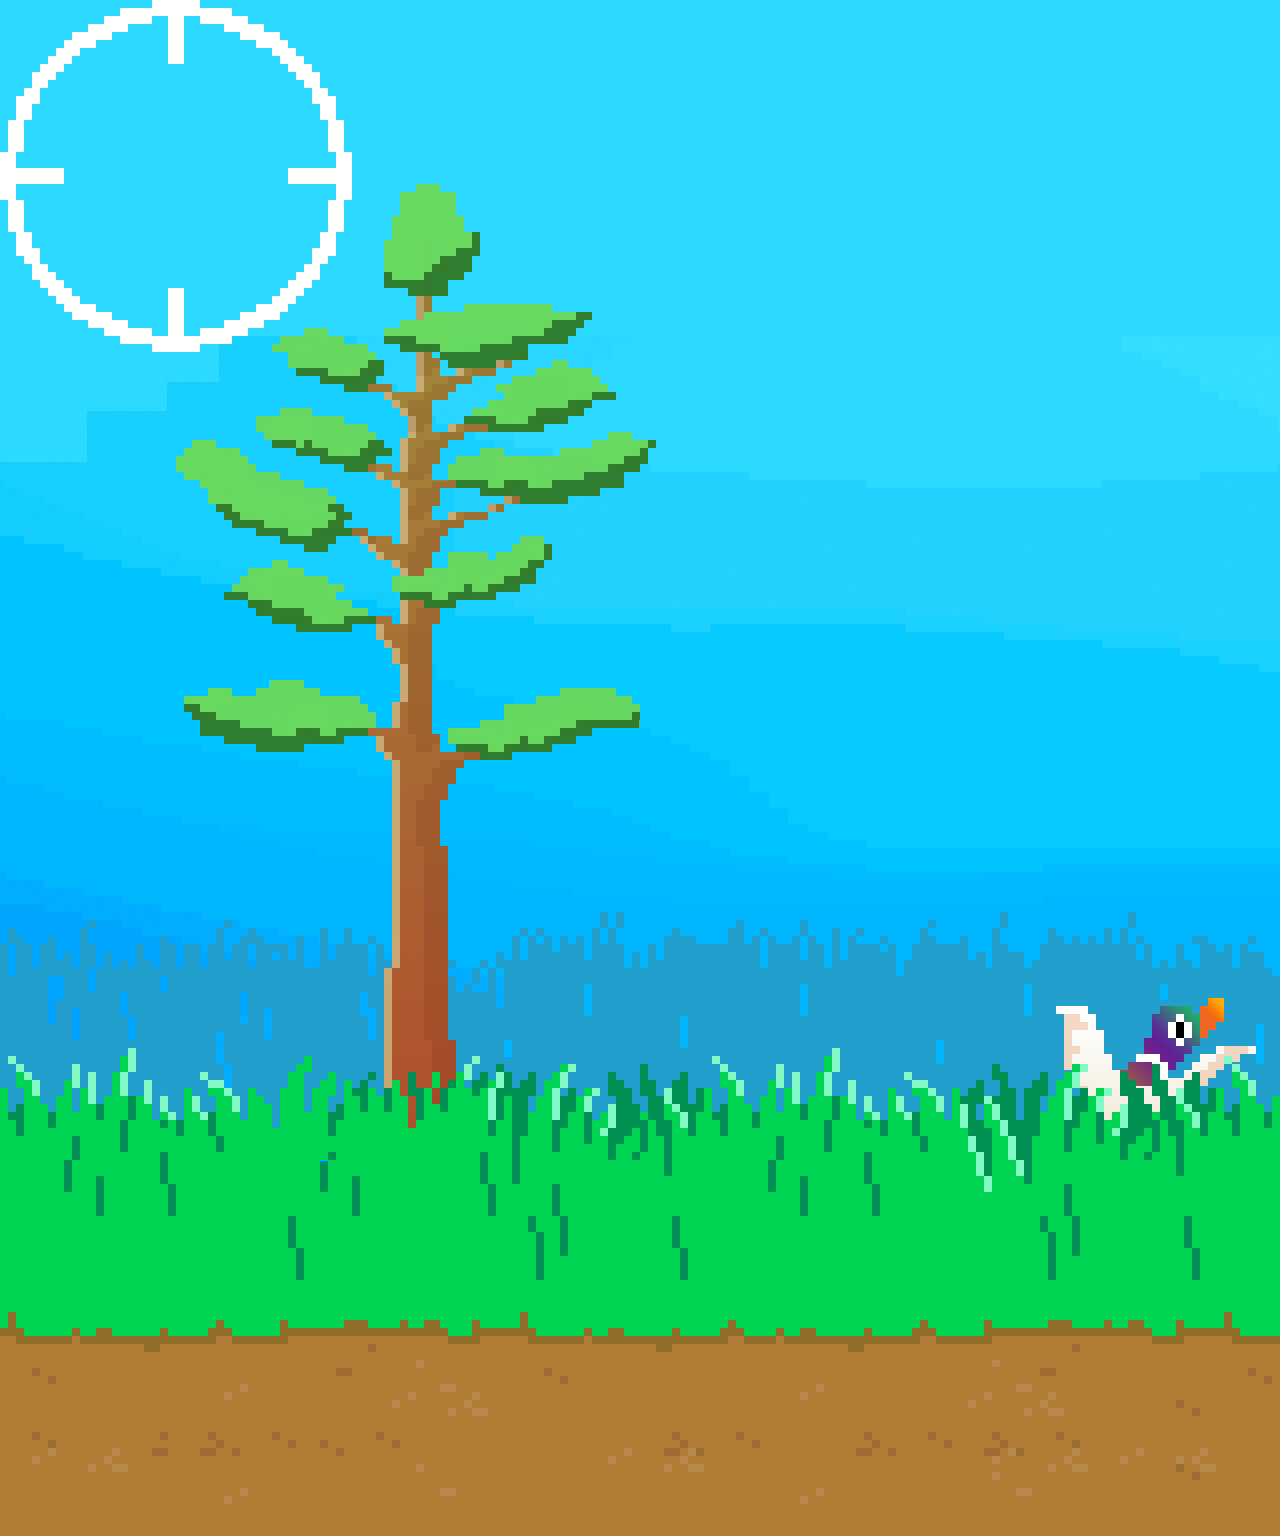
<file: index.html>
<!DOCTYPE html>
<html lang="en">
<head>
  <meta charset="UTF-8">
  <meta name="viewport" content="width=device-width">
  <title>Shooting test</title>
  <script src="https://ajax.googleapis.com/ajax/libs/jquery/2.1.3/jquery.min.js"></script>
  <link rel="stylesheet" href="libs/styles/normalize.min.css">
  <link rel="stylesheet" href="libs/styles/shoot.css">

</head>
<body>

  <div id="warning"></div>
  <div id="container">
    <div id="clicker"></div>
    <div id="black"></div>
    <div class="front-bg"></div>
    <div id="duck" class="container__duck"></div>
    <div id="aim"></div>
    <div id="dog"></div>
    <div class="sky"></div>
  </div>

<script>
  $( '#clicker' ).on('click', function(){
     $( '#black' ).addClass( "active" );
     $( '#dog' ).addClass( "mockin" );
     $( '#aim' ).addClass( "aim-active" );
     $( '#clicker' ).hide();
     setTimeout(function() {
            $('#black').removeClass('active');
     },200);
     setTimeout(function () {
       $('#aim').removeClass('aim-active');
       $('#dog').removeClass('mockin');
       $( '#clicker' ).show();
     }, 2000);
  });
</script>

<script src="libs/scripts/aim.js" charset="utf-8"></script>

</body>
</html>
</file>
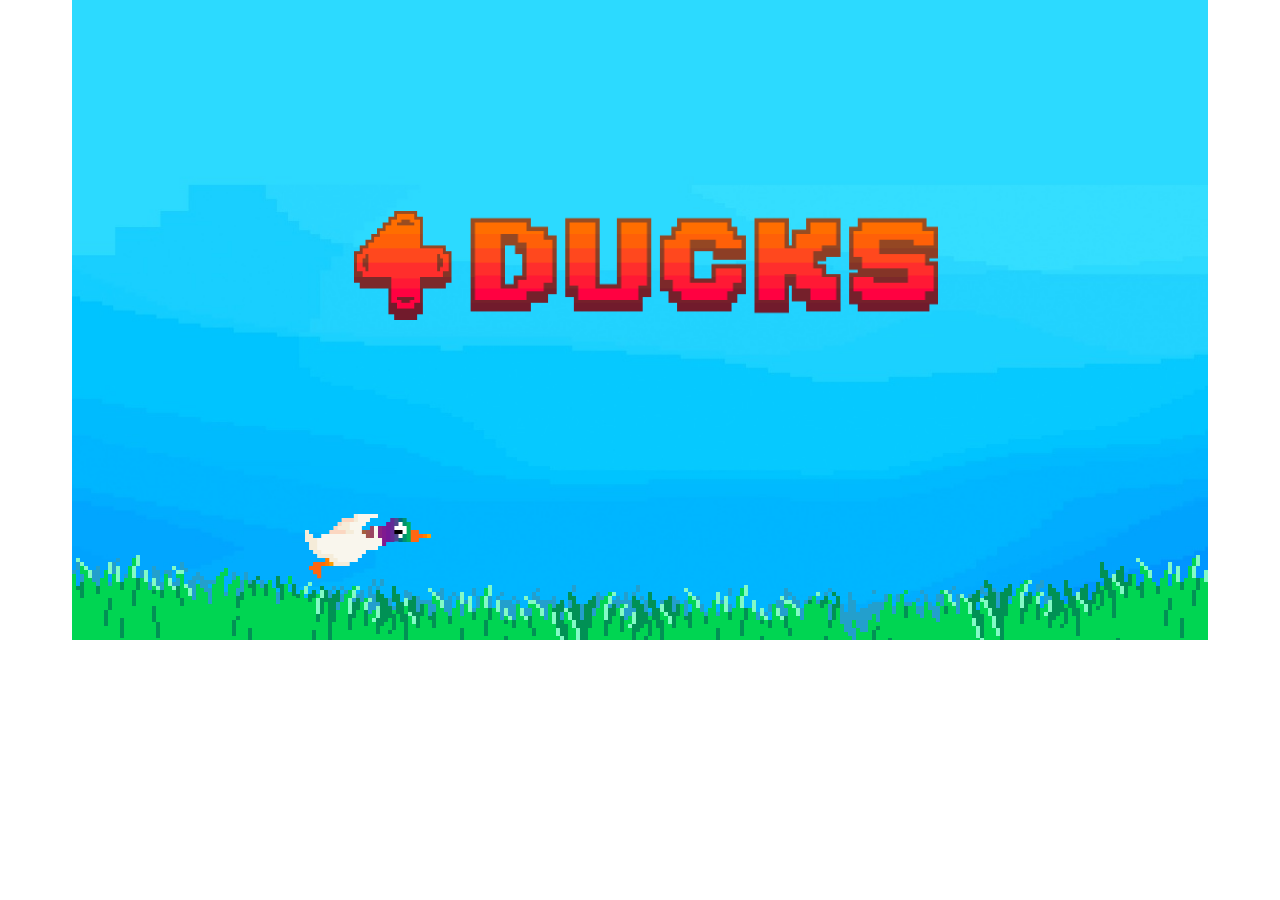
<file: hype-mobile/hype-mobile.html>
<!DOCTYPE html>
<html>
  <head>
	<meta http-equiv="Content-Type" content="text/html; charset=utf-8" />
	<meta http-equiv="X-UA-Compatible" content="chrome=1,IE=edge" />
	<title>hype-mobile</title>
	<style>
		html {
			height:100%;
		}
		body {
			background-color: #FFFFFF;
			margin:0;
			height:100%;
		}
	</style>

	<!-- copy these lines to your document head: -->

	<meta name="viewport" content="user-scalable=yes, initial-scale=1.0, width=device-width" />


	<!-- end copy -->

  </head>
  <body>
	
	<!-- copy these lines to your document: -->

	<div id="hypemobile_hype_container" style="margin:auto;position:relative;width:1136px;height:640px;overflow:hidden;" aria-live="polite">
		<script type="text/javascript" charset="utf-8" src="hype-mobile.hyperesources/hypemobile_hype_generated_script.js?76774"></script>
	</div>

	<!-- end copy -->


	


	<!-- text content for search engines: -->

	<div style="display:none">

		<div></div>

	</div>

	<!-- end text content: -->

  </body>
</html>
</file>
<file: libs/styles/shoot.css>
#container{width:2048px;height:1536px;position:relative}.front-bg{background-image:url(../img/front-bg.png);height:1536px;position:absolute;width:2048px;z-index:3}.sky{background-image:url(../img/bg.jpg);height:1536px;position:absolute;width:2048px;z-index:1}#duck{width:232px;height:208px;position:absolute;left:50%;z-index:2;top:65%;background-image:url(../img/duck-fly.gif);-webkit-animation:duck 15s linear infinite;animation:duck 15s linear infinite}#aim{width:352px;height:352px;background-image:url(../img/target.png);position:absolute;left:50%;top:50%;z-index:4;opacity:1}#aim.aim-active{opacity:0}#black.active{background-color:rgba(0,0,0,0.7);height:1536px;width:inherit;position:absolute;z-index:999}#dog{width:270px;height:380px;position:absolute;z-index:2;left:50%;top:75%;background-image:url(../img/dog-mockin.gif)}#dog.mockin{-webkit-animation:dog 2s linear infinite;animation:dog 2s linear infinite}#clicker{position:absolute;height:inherit;width:inherit;z-index:10}@-webkit-keyframes duck{0%{left:50%;top:65%;-webkit-transform:rotateY(0deg);transform:rotateY(0deg)}12.4%{-webkit-transform:rotateY(0deg);transform:rotateY(0deg)}12.5%{left:85%;top:35%;-webkit-transform:rotateY(180deg);transform:rotateY(180deg)}25%{left:72.5%;top:5%}50%{left:22.5%;top:65%}62.4%{-webkit-transform:rotateY(180deg);transform:rotateY(180deg)}62.5%{left:5%;top:35%;-webkit-transform:rotateY(0deg);transform:rotateY(0deg)}75%{left:22.5%;top:5%}100%{left:50%;top:65%}}@keyframes duck{0%{left:50%;top:65%;-webkit-transform:rotateY(0deg);transform:rotateY(0deg)}12.4%{-webkit-transform:rotateY(0deg);transform:rotateY(0deg)}12.5%{left:85%;top:35%;-webkit-transform:rotateY(180deg);transform:rotateY(180deg)}25%{left:72.5%;top:5%}50%{left:22.5%;top:65%}62.4%{-webkit-transform:rotateY(180deg);transform:rotateY(180deg)}62.5%{left:5%;top:35%;-webkit-transform:rotateY(0deg);transform:rotateY(0deg)}75%{left:22.5%;top:5%}100%{left:50%;top:65%}}@-webkit-keyframes dog{0%{top:75%}25%{top:50%}75%{top:50%}100%{top:75%}}@keyframes dog{0%{top:75%}25%{top:50%}75%{top:50%}100%{top:75%}}
</file>
